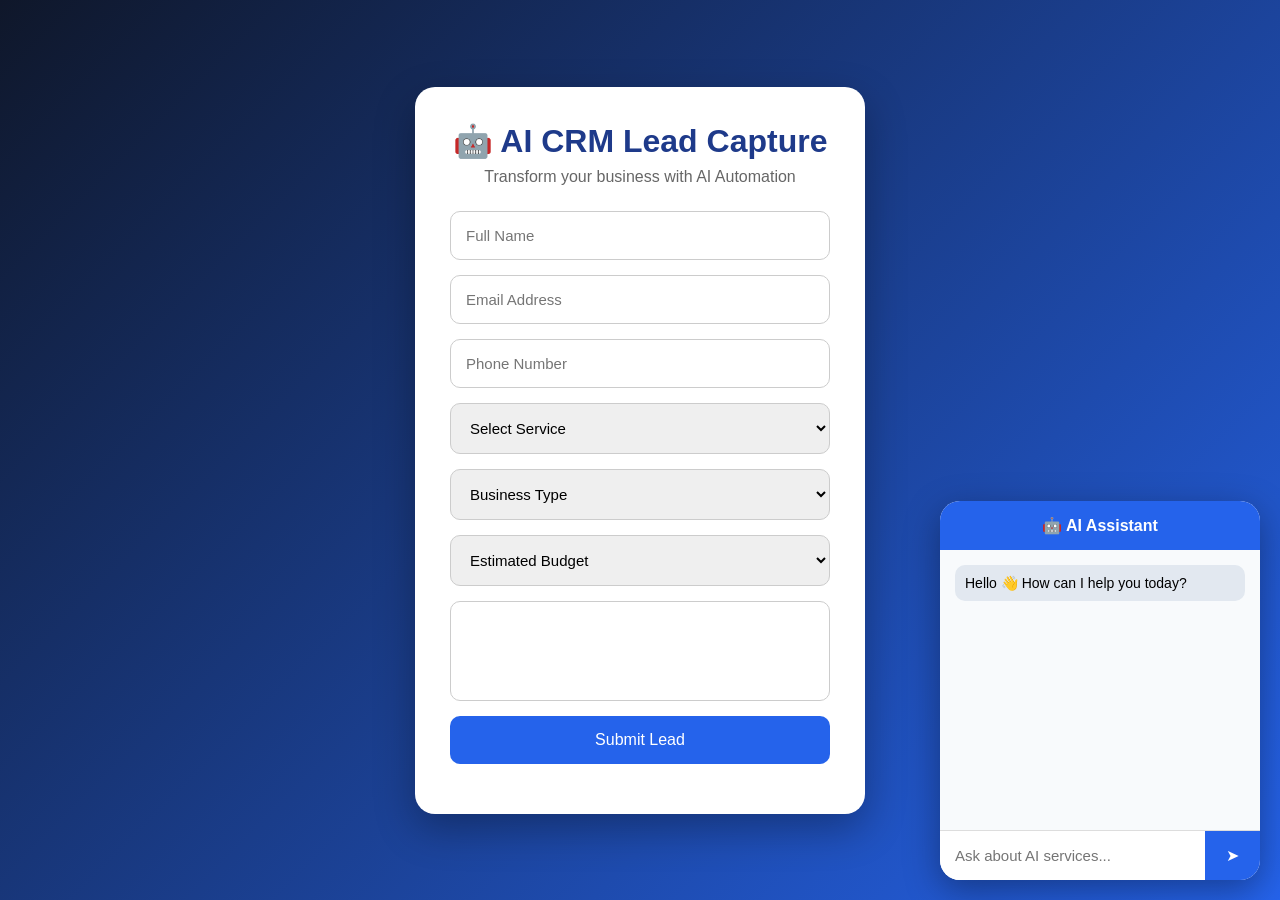
<file: CRM/index.html>
<!DOCTYPE html>
<html lang="en">
<head>

    <meta charset="UTF-8">
    <meta name="viewport" content="width=device-width, initial-scale=1.0">

    <title>AI CRM Automation</title>

    <link rel="stylesheet" href="style.css">

</head>

<body>


<!-- CRM FORM -->

<div class="container">

    <h1>🤖 AI CRM Lead Capture</h1>

    <p class="subtitle">
        Transform your business with AI Automation
    </p>


    <form id="leadForm">


        <input 
        type="text"
        id="name"
        placeholder="Full Name"
        required>


        <input 
        type="email"
        id="email"
        placeholder="Email Address"
        required>


        <input 
        type="tel"
        id="phone"
        placeholder="Phone Number"
        required>



        <select id="service" required>

            <option value="">
                Select Service
            </option>

            <option>
                Website Development
            </option>

            <option>
                AI Automation
            </option>

            <option>
                CRM Setup
            </option>

            <option>
                Digital Marketing
            </option>

        </select>


        <select id="business_type">

            <option value="">
                Business Type
            </option>

            <option>
                Startup
            </option>

            <option>
                Small Business
            </option>

            <option>
                Medium Business
            </option>

            <option>
                Enterprise
            </option>

        </select>



        <select id="budget">

            <option value="">
                Estimated Budget
            </option>

            <option>
                Under ₹10,000
            </option>

            <option>
                ₹10,000 - ₹50,000
            </option>

            <option>
                ₹50,000 - ₹1,00,000
            </option>

            <option>
                ₹1,00,000+
            </option>

        </select>



        <textarea 
        id="message"
        placeholder="Tell us about your project">
        </textarea>



        <button type="submit">

            Submit Lead

        </button>


    </form>


    <p id="responseMessage"></p>


</div>




<!-- AI CHATBOT -->


<div id="chatbot">


    <div id="chat-header">

        🤖 AI Assistant

    </div>



    <div id="chat-box">

        <div class="bot-message">
            Hello 👋 How can I help you today?
        </div>

    </div>



    <div id="chat-input-area">


        <input 
        type="text"
        id="chat-input"
        placeholder="Ask about AI services...">


        <button id="send-btn">
            ➤
        </button>


    </div>


</div>



<script src="script.js"></script>


</body>
</html>
</file>
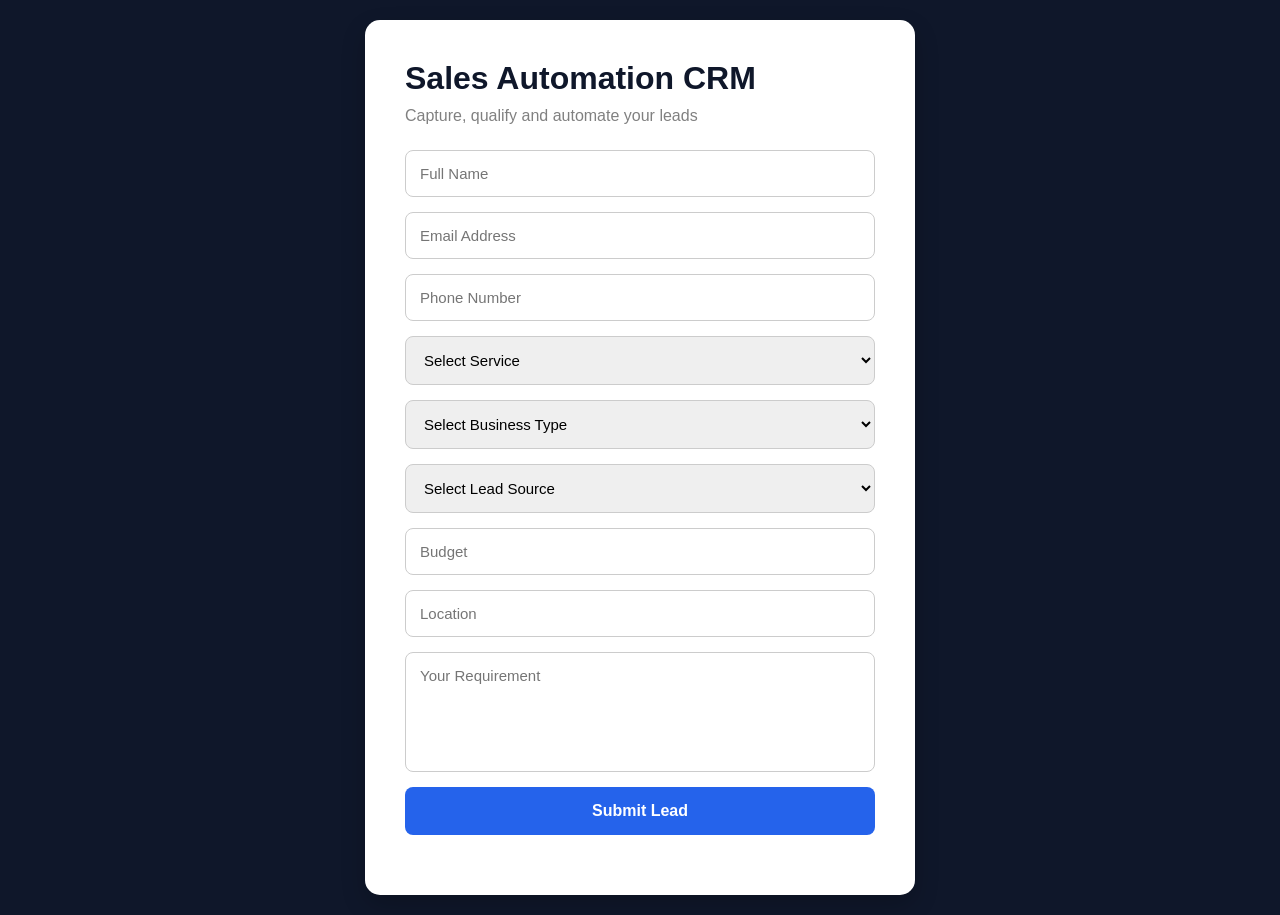
<file: Sales Automation/index.html>
<!DOCTYPE html>
<html lang="en">

<head>

  <meta charset="UTF-8" />

  <meta
    name="viewport"
    content="width=device-width, initial-scale=1.0"
  />

  <title>Sales Lead Capture</title>

  <link rel="stylesheet" href="style.css">

</head>

<body>

  <div class="container">

    <div class="form-box">

      <h1>Sales Automation CRM</h1>

      <p>
        Capture, qualify and automate your leads
      </p>

      <form id="leadForm">

        <!-- NAME -->

        <input
          type="text"
          id="name"
          placeholder="Full Name"
          required
        >

        <!-- EMAIL -->

        <input
          type="email"
          id="email"
          placeholder="Email Address"
          required
        >

        <!-- PHONE -->

        <input
          type="tel"
          id="phone"
          placeholder="Phone Number"
          required
        >

        <!-- SERVICE -->

        <select id="service" required>

          <option value="">
            Select Service
          </option>

          <option>
            CRM Automation
          </option>

          <option>
            AI Chatbot
          </option>

          <option>
            Lead Generation
          </option>

          <option>
            Marketing Automation
          </option>

          <option>
            Sales Funnel
          </option>

        </select>

        <!-- BUSINESS TYPE -->

        <select id="businessType" required>

          <option value="">
            Select Business Type
          </option>

          <option>
            Startup
          </option>

          <option>
            Agency
          </option>

          <option>
            E-commerce
          </option>

          <option>
            SaaS
          </option>

          <option>
            Enterprise
          </option>

          <option>
            Local Business
          </option>

        </select>

        <!-- SOURCE -->

        <select id="source" required>

          <option value="">
            Select Lead Source
          </option>

          <option>
            Website Form
          </option>

          <option>
            Landing Page
          </option>

          <option>
            Email Inquiry
          </option>

          <option>
            Manual Entry
          </option>

        </select>

        <!-- BUDGET -->

        <input
          type="number"
          id="budget"
          placeholder="Budget"
        >

        <!-- LOCATION -->

        <input
          type="text"
          id="location"
          placeholder="Location"
        >

        <!-- MESSAGE -->

        <textarea
          id="message"
          placeholder="Your Requirement"
        ></textarea>

        <!-- BUTTON -->

        <button type="submit">
          Submit Lead
        </button>

      </form>

      <div id="responseMessage"></div>

    </div>

  </div>

  <!-- SUCCESS MODAL -->
  <div id="successModal" class="modal" style="display:none">
    <div class="modal-content">
      <div class="modal-header">
        <h2>✅ Success!</h2>
        <span class="close-btn" onclick="closeModal()">&times;</span>
      </div>
      <div class="modal-body">
        <p id="modalMessage">Your lead has been submitted successfully!</p>
        <p class="lead-info" id="leadInfo"></p>
      </div>
      <div class="modal-footer">
        <button onclick="closeModal()" class="btn-primary">Close</button>
      </div>
    </div>
  </div>

  <script src="script.js"></script>

</body>

</html>
</file>
<file: CRM/style.css>
*{
    margin:0;
    padding:0;
    box-sizing:border-box;
    font-family:Arial, Helvetica, sans-serif;
}


body{

    background:
    linear-gradient(135deg,#0f172a,#2563eb);

    min-height:100vh;

    display:flex;
    justify-content:center;
    align-items:center;

    padding:20px;
}



/* CRM CARD */

.container{

    width:450px;

    background:white;

    padding:35px;

    border-radius:20px;

    box-shadow:
    0 15px 40px rgba(0,0,0,0.3);

}



h1{

    text-align:center;

    color:#1e3a8a;

}


.subtitle{

    text-align:center;

    color:#666;

    margin-top:8px;
    margin-bottom:25px;

}



/* FORM */

form{

    display:flex;

    flex-direction:column;

    gap:15px;

}



input,
select,
textarea{

    width:100%;

    padding:15px;

    border-radius:10px;

    border:1px solid #ccc;

    font-size:15px;

}


textarea{

    height:100px;

    resize:none;

}



input:focus,
select:focus,
textarea:focus{

    outline:none;

    border:1px solid #2563eb;

    box-shadow:
    0 0 8px #60a5fa;

}



button{

    background:#2563eb;

    color:white;

    border:none;

    padding:15px;

    border-radius:10px;

    font-size:16px;

    cursor:pointer;

    transition:0.3s;

}



button:hover{

    background:#1e40af;

    transform:translateY(-2px);

}



#responseMessage{

    margin-top:15px;

    text-align:center;

    font-weight:bold;

}



/* CHATBOT */

#chatbot{

    position:fixed;

    bottom:20px;

    right:20px;

    width:320px;

    background:white;

    border-radius:20px;

    overflow:hidden;

    box-shadow:
    0 10px 35px rgba(0,0,0,0.35);

}



#chat-header{

    background:#2563eb;

    color:white;

    text-align:center;

    padding:15px;

    font-weight:bold;

}



#chat-box{

    height:280px;

    overflow-y:auto;

    padding:15px;

    background:#f8fafc;

}



.chat-message,
.bot-message{

    margin-bottom:10px;

    padding:10px;

    border-radius:10px;

    background:#e2e8f0;

    font-size:14px;

}



#chat-input-area{

    display:flex;

    border-top:1px solid #ddd;

}



#chat-input{

    flex:1;

    border:none;

    padding:15px;

    outline:none;

}



#send-btn{

    width:55px;

    border-radius:0;

}



/* MOBILE RESPONSIVE */

@media(max-width:768px){


.container{

    width:100%;

    margin-bottom:340px;

}


#chatbot{

    width:90%;

    right:5%;

}


}
</file>
<file: Sales Automation/style.css>
*{
  margin:0;
  padding:0;
  box-sizing:border-box;
  font-family:Arial, sans-serif;
}

body{
  background:#0f172a;
  min-height:100vh;
  display:flex;
  justify-content:center;
  align-items:center;
  padding:20px;
}

.container{
  width:100%;
  max-width:550px;
}

.form-box{
  background:white;
  padding:40px;
  border-radius:15px;
  box-shadow:0 10px 25px rgba(0,0,0,0.2);
}

.form-box h1{
  color:#0f172a;
  margin-bottom:10px;
}

.form-box p{
  color:gray;
  margin-bottom:25px;
}

form{
  display:flex;
  flex-direction:column;
  gap:15px;
}

input,
select,
textarea{
  width:100%;
  padding:14px;
  border:1px solid #ccc;
  border-radius:8px;
  font-size:15px;
  outline:none;
}

input:focus,
select:focus,
textarea:focus{
  border-color:#2563eb;
}

textarea{
  resize:none;
  height:120px;
}

button{
  background:#2563eb;
  color:white;
  border:none;
  padding:15px;
  border-radius:8px;
  font-size:16px;
  font-weight:bold;
  cursor:pointer;
  transition:0.3s;
}

button:hover{
  background:#1d4ed8;
}

#responseMessage{
  margin-top:20px;
  text-align:center;
  font-weight:bold;
}

/* MODAL STYLES */
.modal {
  display: none;
  position: fixed;
  z-index: 1000;
  left: 0;
  top: 0;
  width: 100%;
  height: 100%;
  background-color: rgba(0, 0, 0, 0.5);
  justify-content: center;
  align-items: center;
}

.modal-content {
  background-color: white;
  border-radius: 12px;
  box-shadow: 0 15px 40px rgba(0, 0, 0, 0.3);
  max-width: 450px;
  width: 90%;
  animation: slideIn 0.3s ease-out;
}

@keyframes slideIn {
  from {
    transform: translateY(-50px);
    opacity: 0;
  }
  to {
    transform: translateY(0);
    opacity: 1;
  }
}

.modal-header {
  background: linear-gradient(135deg, #10b981 0%, #059669 100%);
  color: white;
  padding: 20px;
  border-radius: 12px 12px 0 0;
  display: flex;
  justify-content: space-between;
  align-items: center;
}

.modal-header h2 {
  margin: 0;
  font-size: 24px;
}

.close-btn {
  font-size: 28px;
  font-weight: bold;
  cursor: pointer;
  transition: 0.2s;
}

.close-btn:hover {
  color: #f0f0f0;
}

.modal-body {
  padding: 30px;
  text-align: center;
}

.modal-body p {
  margin: 10px 0;
  color: #333;
  font-size: 16px;
}

.modal-body #modalMessage {
  font-size: 18px;
  font-weight: bold;
  color: #10b981;
  margin-bottom: 15px;
}

.lead-info {
  background: #f0fdf4;
  padding: 15px;
  border-radius: 8px;
  border-left: 4px solid #10b981;
  text-align: left;
  font-size: 14px;
  line-height: 1.8;
}

.modal-footer {
  padding: 20px;
  text-align: center;
  border-top: 1px solid #eee;
}

.btn-primary {
  background: #10b981;
  color: white;
  padding: 12px 30px;
  border: none;
  border-radius: 8px;
  cursor: pointer;
  font-weight: bold;
  font-size: 16px;
  transition: 0.3s;
}

.btn-primary:hover {
  background: #059669;
}
</file>
